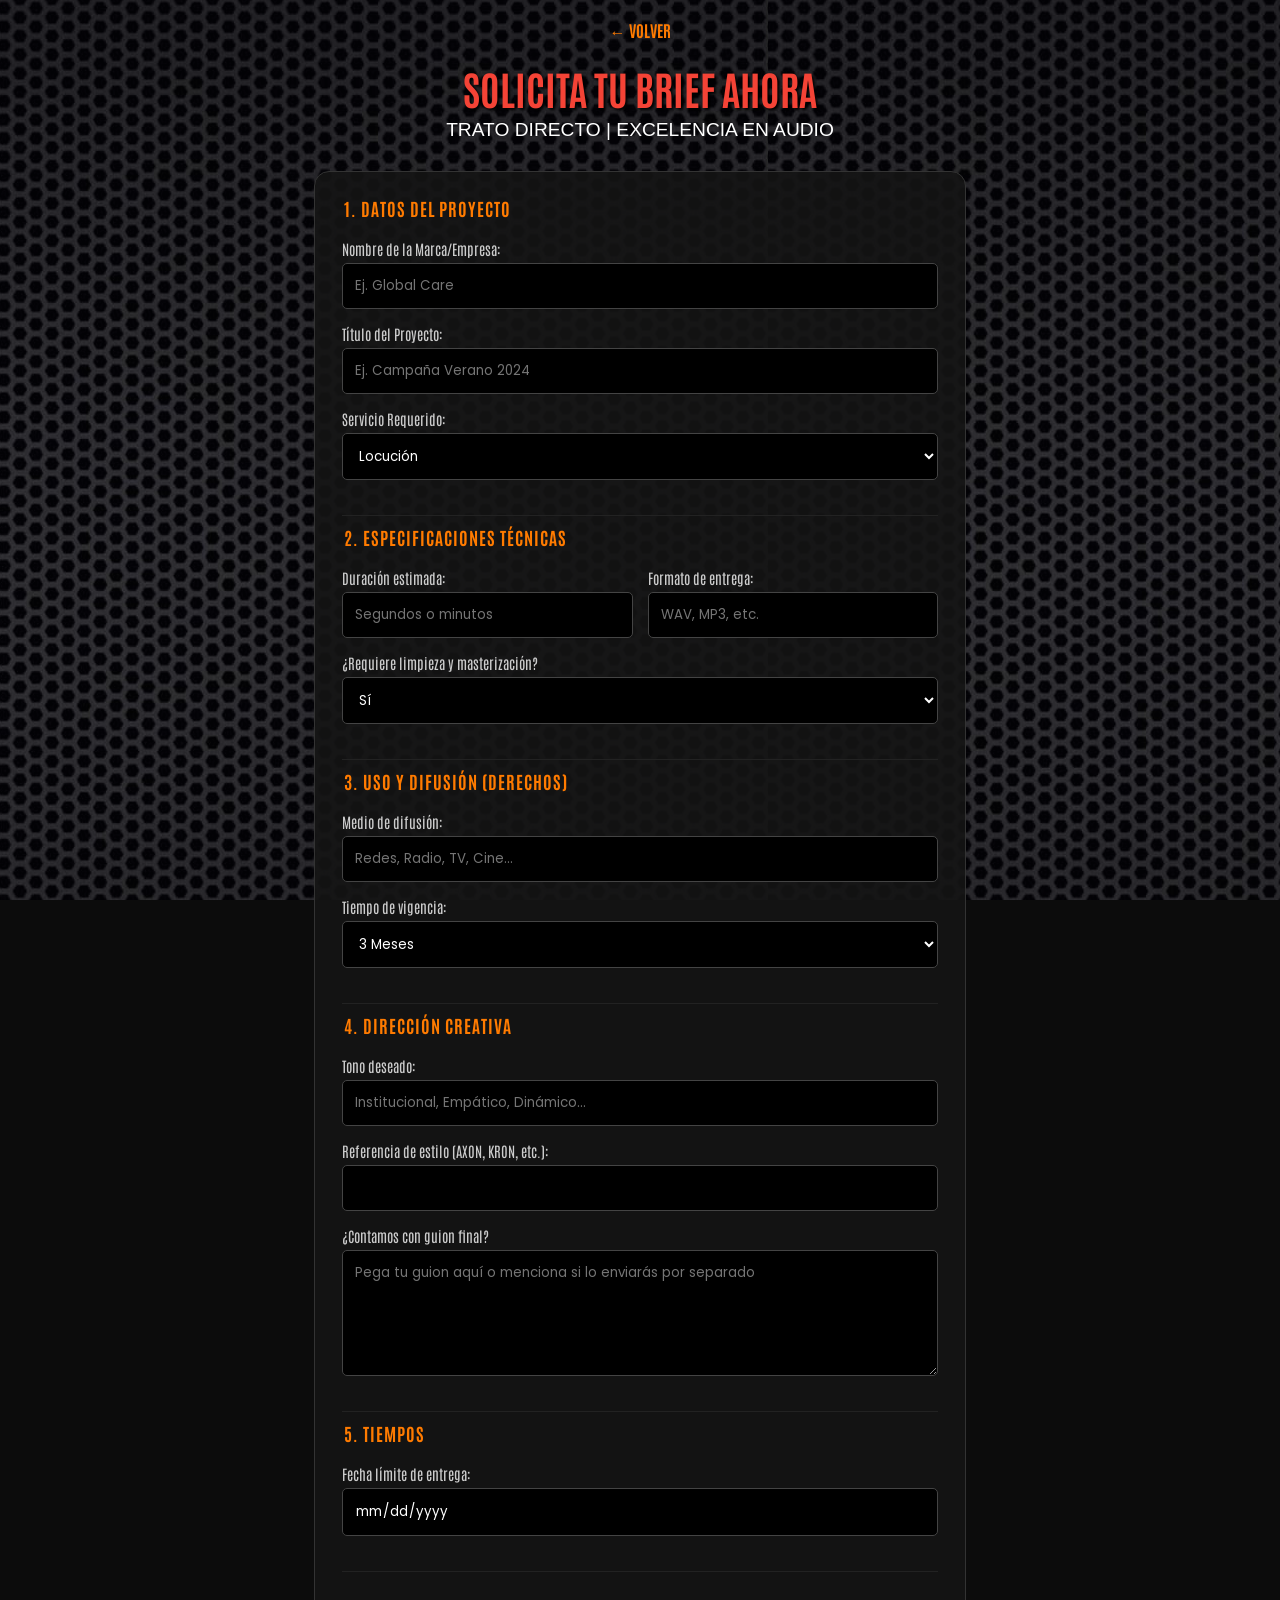
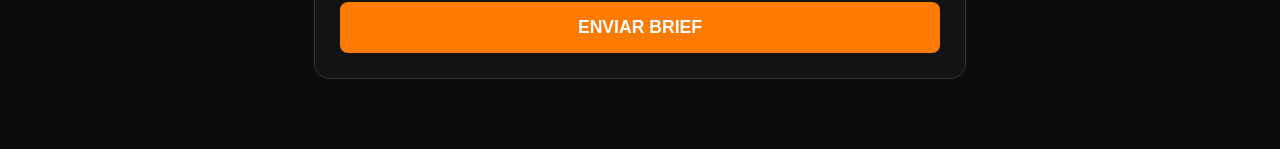
<file: subpáginas/brief.HTML>
<!DOCTYPE html>
<html lang="es">
<head>
    <meta charset="UTF-8">
    <meta name="viewport" content="width=device-width, initial-scale=1.0">
    <title>Solicita tu Brief - El Javo</title>
    <link rel="stylesheet" href="../estilos/style.css">
    <link rel="stylesheet" href="../subpáginas/estilos/brief.css"> </head>
<body>
    <div class="bg-texture"></div>

    <div class="main-container">
        <header class="brief-header">
            <a href="../index.HTML" class="back-btn">← VOLVER</a>
            <h1 class="red-title">SOLICITA TU BRIEF AHORA</h1>
            <p class="white-subtitle">TRATO DIRECTO | EXCELENCIA EN AUDIO</p>
        </header>

        <form action="https://formsubmit.co/TU-CORREO@email.com" method="POST" class="brief-form">
            <fieldset>
                <legend>1. DATOS DEL PROYECTO</legend>
                <div class="input-group">
                    <label>Nombre de la Marca/Empresa:</label>
                    <input type="text" name="empresa" required placeholder="Ej. Global Care">
                </div>
                <div class="input-group">
                    <label>Título del Proyecto:</label>
                    <input type="text" name="titulo" required placeholder="Ej. Campaña Verano 2024">
                </div>
                <div class="input-group">
                    <label>Servicio Requerido:</label>
                    <select name="servicio">
                        <option value="locucion">Locución</option>
                        <option value="doblaje">Doblaje</option>
                        <option value="direccion">Dirección Artística</option>
                        <option value="diseno">Diseño de Audio</option>
                    </select>
                </div>
            </fieldset>

            <fieldset>
                <legend>2. ESPECIFICACIONES TÉCNICAS</legend>
                <div class="grid-inputs">
                    <div class="input-group">
                        <label>Duración estimada:</label>
                        <input type="text" name="duracion" placeholder="Segundos o minutos">
                    </div>
                    <div class="input-group">
                        <label>Formato de entrega:</label>
                        <input type="text" name="formato" placeholder="WAV, MP3, etc.">
                    </div>
                </div>
                <div class="input-group checkbox-group">
                    <label>¿Requiere limpieza y masterización?</label>
                    <select name="masterizacion">
                        <option value="si">Sí</option>
                        <option value="no">No</option>
                    </select>
                </div>
            </fieldset>

            <fieldset>
                <legend>3. USO Y DIFUSIÓN (DERECHOS)</legend>
                <div class="input-group">
                    <label>Medio de difusión:</label>
                    <input type="text" name="medio" placeholder="Redes, Radio, TV, Cine...">
                </div>
                <div class="input-group">
                    <label>Tiempo de vigencia:</label>
                    <select name="vigencia">
                        <option value="3meses">3 Meses</option>
                        <option value="6meses">6 Meses</option>
                        <option value="1ano">1 Año</option>
                        <option value="indefinido">Indefinido</option>
                    </select>
                </div>
            </fieldset>

            <fieldset>
                <legend>4. DIRECCIÓN CREATIVA</legend>
                <div class="input-group">
                    <label>Tono deseado:</label>
                    <input type="text" name="tono" placeholder="Institucional, Empático, Dinámico...">
                </div>
                <div class="input-group">
                    <label>Referencia de estilo (AXON, KRON, etc.):</label>
                    <input type="text" name="referencia">
                </div>
                <div class="input-group">
                    <label>¿Contamos con guion final?</label>
                    <textarea name="guion" placeholder="Pega tu guion aquí o menciona si lo enviarás por separado"></textarea>
                </div>
            </fieldset>

            <fieldset>
                <legend>5. TIEMPOS</legend>
                <div class="input-group">
                    <label>Fecha límite de entrega:</label>
                    <input type="date" name="deadline">
                </div>
            </fieldset>

            <button type="submit" class="submit-btn">ENVIAR BRIEF</button>
        </form>
    </div>
</body>
</html>
</file>
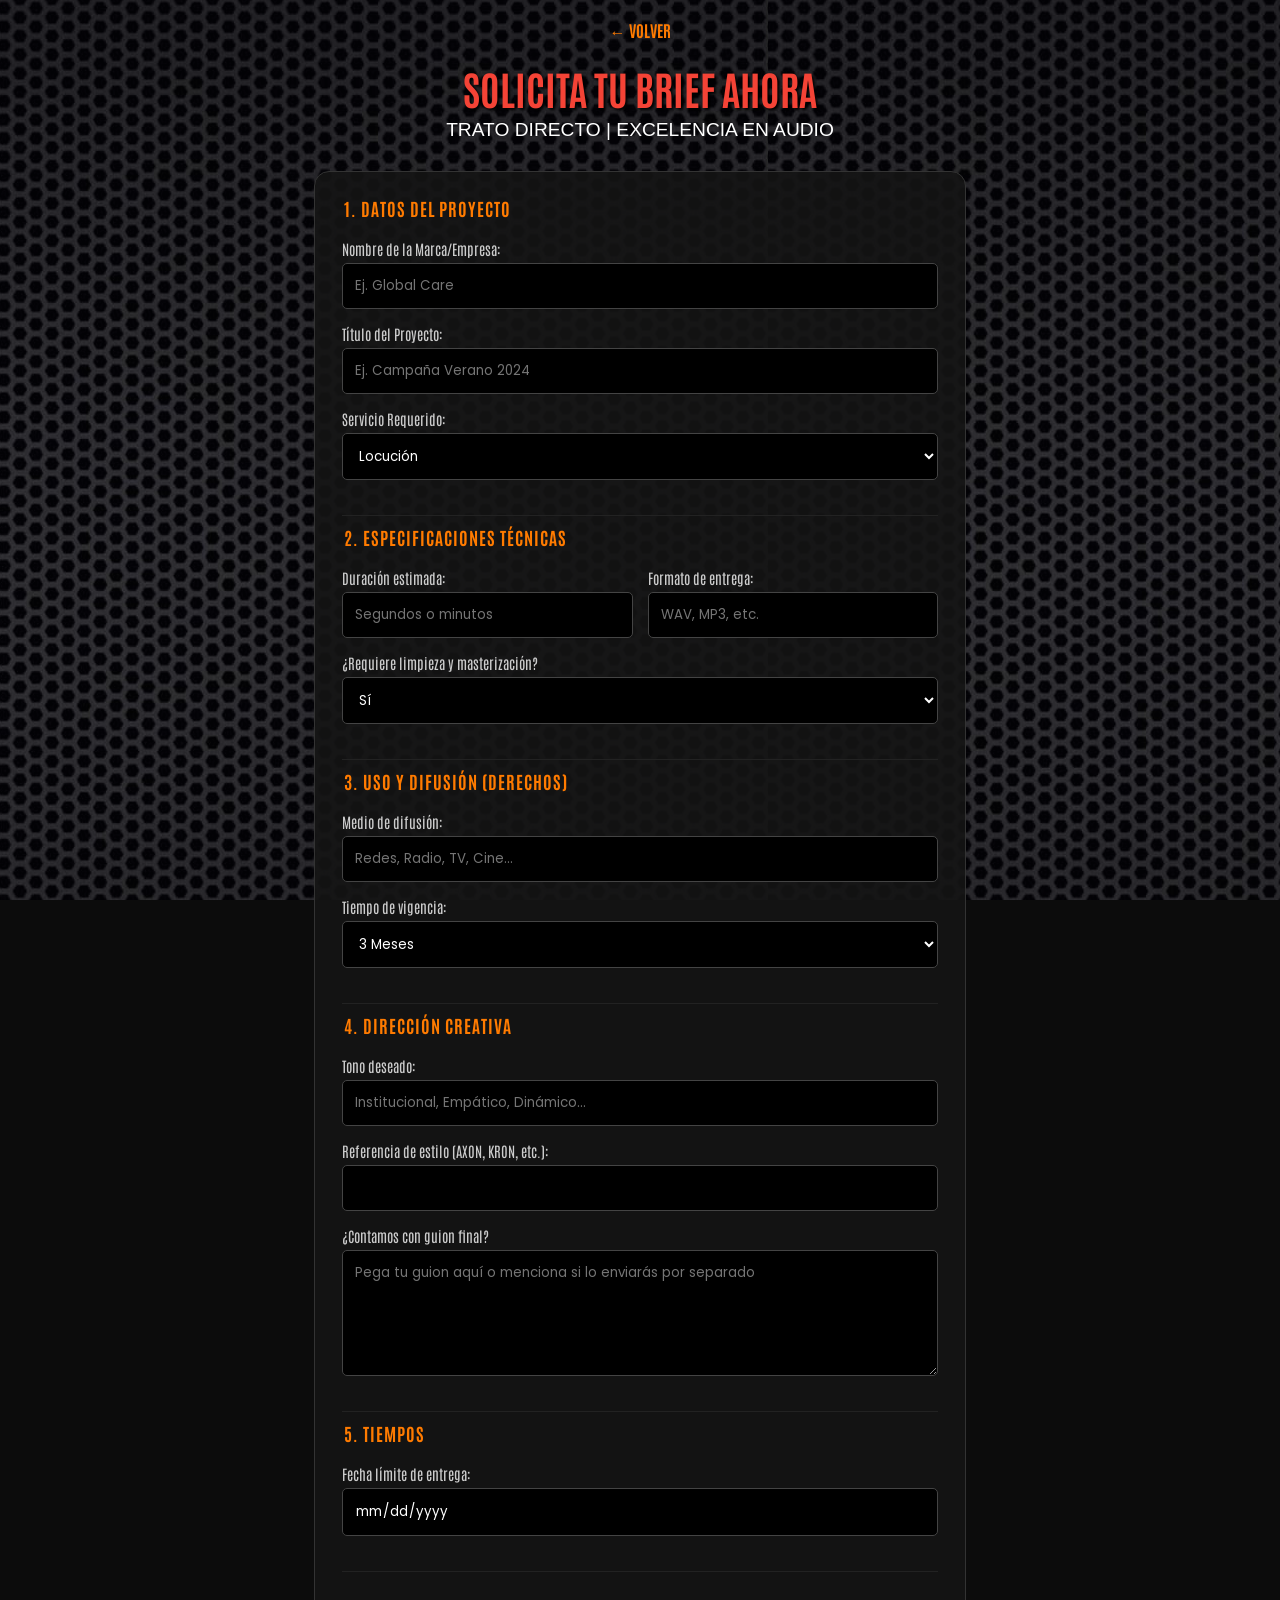
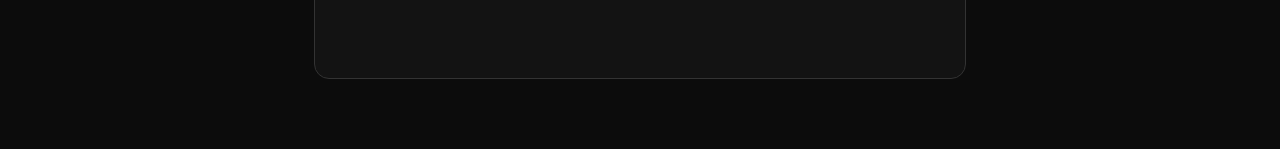
<file: subpáginas/brief.html>
<!DOCTYPE html>
<html lang="es">
<head>
    <meta charset="UTF-8">
    <meta name="viewport" content="width=device-width, initial-scale=1.0">
    <title>Solicita tu Brief - El Javo</title>
    <link rel="stylesheet" href="../estilos/style.css">
    <link rel="stylesheet" href="../subpáginas/estilos/brief.css"> </head>
<body>
    <div class="bg-texture"></div>

    <div class="main-container">
        <header class="brief-header">
            <a href="../index.html" class="back-btn">← VOLVER</a>
            <h1 class="red-title">SOLICITA TU BRIEF AHORA</h1>
            <p class="white-subtitle">TRATO DIRECTO | EXCELENCIA EN AUDIO</p>
        </header>

        <form action="https://formsubmit.co/TU-CORREO@email.com" method="POST" class="brief-form">
            <fieldset>
                <legend>1. DATOS DEL PROYECTO</legend>
                <div class="input-group">
                    <label>Nombre de la Marca/Empresa:</label>
                    <input type="text" name="empresa" required placeholder="Ej. Global Care">
                </div>
                <div class="input-group">
                    <label>Título del Proyecto:</label>
                    <input type="text" name="titulo" required placeholder="Ej. Campaña Verano 2024">
                </div>
                <div class="input-group">
                    <label>Servicio Requerido:</label>
                    <select name="servicio">
                        <option value="locucion">Locución</option>
                        <option value="doblaje">Doblaje</option>
                        <option value="direccion">Dirección Artística</option>
                        <option value="diseno">Diseño de Audio</option>
                    </select>
                </div>
            </fieldset>

            <fieldset>
                <legend>2. ESPECIFICACIONES TÉCNICAS</legend>
                <div class="grid-inputs">
                    <div class="input-group">
                        <label>Duración estimada:</label>
                        <input type="text" name="duracion" placeholder="Segundos o minutos">
                    </div>
                    <div class="input-group">
                        <label>Formato de entrega:</label>
                        <input type="text" name="formato" placeholder="WAV, MP3, etc.">
                    </div>
                </div>
                <div class="input-group checkbox-group">
                    <label>¿Requiere limpieza y masterización?</label>
                    <select name="masterizacion">
                        <option value="si">Sí</option>
                        <option value="no">No</option>
                    </select>
                </div>
            </fieldset>

            <fieldset>
                <legend>3. USO Y DIFUSIÓN (DERECHOS)</legend>
                <div class="input-group">
                    <label>Medio de difusión:</label>
                    <input type="text" name="medio" placeholder="Redes, Radio, TV, Cine...">
                </div>
                <div class="input-group">
                    <label>Tiempo de vigencia:</label>
                    <select name="vigencia">
                        <option value="3meses">3 Meses</option>
                        <option value="6meses">6 Meses</option>
                        <option value="1ano">1 Año</option>
                        <option value="indefinido">Indefinido</option>
                    </select>
                </div>
            </fieldset>

            <fieldset>
                <legend>4. DIRECCIÓN CREATIVA</legend>
                <div class="input-group">
                    <label>Tono deseado:</label>
                    <input type="text" name="tono" placeholder="Institucional, Empático, Dinámico...">
                </div>
                <div class="input-group">
                    <label>Referencia de estilo (AXON, KRON, etc.):</label>
                    <input type="text" name="referencia">
                </div>
                <div class="input-group">
                    <label>¿Contamos con guion final?</label>
                    <textarea name="guion" placeholder="Pega tu guion aquí o menciona si lo enviarás por separado"></textarea>
                </div>
            </fieldset>

            <fieldset>
                <legend>5. TIEMPOS</legend>
                <div class="input-group">
                    <label>Fecha límite de entrega:</label>
                    <input type="date" name="deadline">
                </div>
            </fieldset>

            <button type="submit" class="submit-btn">ENVIAR BRIEF</button>
        </form>
    </div>
</body>
</html>
</file>
<file: estilos/style.css>
@import url('https://fonts.googleapis.com/css2?family=Antonio:wght@300;400;700&display=swap');
@import url('https://fonts.googleapis.com/css2?family=Poppins:wght@300;400;600&display=swap');

/* --- Reset y Fondo --- */
body {
    background-color: #0c0c0c;
    margin: 0;
    overflow-x: hidden;
    color: white;
    font-family: 'Antonio', Gadget, sans-serif;
}

.bg-texture {
    position: fixed;
    top: 0; left: 0; width: 100%; height: 100%;
    background: url('../assets/header/fondo-panal.png') repeat;
    z-index: -1;
    opacity: 0.8;
}

/* --- NUEVA BARRA DE NAVEGACIÓN FIJA --- */
/* Contenedor interno para alinear elementos */
.navbar-fixed {
    position: fixed;
    top: 0;
    left: 0;
    width: 100%;
    height: 80px;
    background: #000000; /* 1. Fondo negro sólido */
    display: flex;
    justify-content: center;
    align-items: center;
    z-index: 9999; /* 2. Un valor muy alto para que NADA la tape */
    border-bottom: 1px solid rgba(129, 71, 255, 0.3);
}

.nav-container {
    width: 90%;
    max-width: 1200px;
    display: flex;
    justify-content: space-between;
    align-items: center;
    position: relative;
    z-index: 10000; /* Asegura que lo de adentro también esté arriba */
}

/* --- MENÚ HAMBURGUESA --- */
.menu-hamburguesa {
    width: 35px;
    height: 25px;
    display: flex;
    flex-direction: column;
    justify-content: space-between;
    cursor: pointer;
    z-index: 1001; /* Por encima del menú */
}

.menu-hamburguesa span {
    width: 100%;
    height: 4px;
    background: #8147ff; /* Morado neón */
    box-shadow: 0 0 10px rgba(129, 71, 255, 0.8);
    border-radius: 2px;
    transition: all 0.3s ease;
}

/* --- LISTA DESPLEGABLE --- */
.nav-menu {
    position: fixed;
    top: 80px;
    right: -100%;
    width: 280px;
    height: calc(100vh - 80px);
    background: rgba(10, 10, 10, 0.98); /* Un poco más oscuro */
    backdrop-filter: blur(15px);
    border-left: 2px solid #8147ff;
    transition: 0.4s cubic-bezier(0.175, 0.885, 0.32, 1.275);
    z-index: 9998; /* Justo debajo de la barra pero arriba del contenido */
}

.nav-menu.active {
    right: 0; /* Se desliza hacia adentro */
}

.nav-menu ul {
    list-style: none;
    padding: 60px 30px; /* Más espacio superior */
    display: flex;
    flex-direction: column;
    gap: 20px; /* Separación uniforme entre links */
}

.nav-menu ul li a {
    color: #fff;
    text-decoration: none;
    font-size: 1.1rem;
    font-weight: 500;
    letter-spacing: 2px;
    text-transform: uppercase;
    transition: all 0.3s ease;
    display: block;
}

/* Efecto al pasar el mouse */
.nav-menu ul li a:hover {
    color: #8147ff;
    padding-left: 10px; /* Pequeño desplazamiento a la derecha */
    text-shadow: 0 0 10px rgba(129, 71, 255, 0.7);
}

/* Estilo especial para WhatsApp */
.nav-whatsapp {
    color: #4dff4d !important;
    border: 1px solid #4dff4d;
    padding: 10px !important;
    text-align: center;
    border-radius: 5px;
    margin-top: 20px;
    box-shadow: inset 0 0 10px rgba(77, 255, 77, 0.2);
}

.nav-whatsapp:hover {
    background: #4dff4d;
    color: #000 !important;
    box-shadow: 0 0 20px rgba(77, 255, 77, 0.6);
}

/* Animación de la hamburguesa (X) */
.menu-hamburguesa.open span:nth-child(1) { transform: translateY(10px) rotate(45deg); }
.menu-hamburguesa.open span:nth-child(2) { opacity: 0; }
.menu-hamburguesa.open span:nth-child(3) { transform: translateY(-11px) rotate(-45deg); }
.nav-menu ul {
    list-style: none;
    padding: 60px 30px; /* Más espacio superior */
    display: flex;
    flex-direction: column;
    gap: 20px; /* Separación uniforme entre links */
}

.nav-menu ul li a {
    color: #fff;
    text-decoration: none;
    font-size: 1.1rem;
    font-weight: 500;
    letter-spacing: 2px;
    text-transform: uppercase;
    transition: all 0.3s ease;
    display: block;
}

/* Efecto al pasar el mouse */
.nav-menu ul li a:hover {
    color: #8147ff;
    padding-left: 10px; /* Pequeño desplazamiento a la derecha */
    text-shadow: 0 0 10px rgba(129, 71, 255, 0.7);
}

/* Estilo especial para WhatsApp */
.nav-whatsapp {
    color: #4dff4d !important;
    border: 1px solid #4dff4d;
    padding: 10px !important;
    text-align: center;
    border-radius: 5px;
    margin-top: 20px;
    box-shadow: inset 0 0 10px rgba(77, 255, 77, 0.2);
}

.nav-whatsapp:hover {
    background: #4dff4d;
    color: #000 !important;
    box-shadow: 0 0 20px rgba(77, 255, 77, 0.6);
}

/* --- ESTILOS DEL BUSCADOR (Integrados) --- */
.search-container { position: relative; width: 280px; }
#searchInput {
    width: 100%; padding: 8px 15px; background: rgba(255,255,255,0.1);
    border: 1px solid #8147ff; border-radius: 20px; color: #fff; outline: none;
}
.search-results-box {
    position: absolute; top: 45px; left: 0; width: 100%;
    background: rgba(0,0,0,0.95); border: 1px solid #8147ff;
    border-radius: 10px; display: none; z-index: 1100;
}
.result-item {
    border-bottom: 1px solid rgba(129, 71, 255, 0.2);
    transition: background 0.3s;
}
.result-item:hover {
    background: rgba(129, 71, 255, 0.1);
}

/* --- CAMBIO DE NOMBRE: Identidad Visual --- */
.hero-identity { 
    display: flex; 
    justify-content: space-between; 
    align-items: center; 
    margin-bottom: 20px;
    margin-top: 100px; /* Espacio para que la barra fija no lo tape */
}

/* Tus estilos originales de profile, logo y mic se mantienen igual, 
   solo asegúrate de que apunten a .hero-identity si es necesario */
.hero-identity .profile-area img { width: 335px; height: auto; }
.hero-identity .logo-area .main-logo { width: 600px; height: auto; }
.hero-identity .mic-area img { width: 240px; height: auto; }

/* --- Resto de tu CSS (Slogans, Grid, Botones 3D, Móvil) se mantiene IGUAL --- */
.main-container {
    max-width: 1400px; /* Más ancho para la disposición central */
    margin: 0 auto;
    padding: 20px;
}

/* --- Hero y Slogans --- */
.hero-identity { display: flex; justify-content: space-between; align-items: center; margin-bottom: 20px; }
.profile-area img { width: 335px; height: auto; }
.logo-area .main-logo { width: 600px; height: auto; }
.mic-area img { width: 240px; height: auto; }

.slogans { text-align: center; margin-bottom: 30px; }
.red-title { color: #f44336; font-size: 2.5rem; text-shadow: 2px 2px 3px black; margin: 0; }
.white-subtitle { font-size: 1.2rem; margin-top: 5px; font-family: Anton, sans-serif; font-weight: normal; }

/* --- Grid Central --- */
.grid-layout {
    display: grid;
    /* Reducimos el centro a 420px y el espacio entre columnas (gap) a 40px */
    grid-template-columns: 330px 420px 300px;
    gap: 100px; 
    justify-content: center;
    align-items: center;
    margin-bottom: 30px;
}

.tv-slider {
    width: 100% ;
    max-width: 420px;
    aspect-ratio: 16 / 9;
    position: relative;
    overflow: hidden; /* Escondemos los videos que no están en vista */
    border-radius: 8px;
    background: #000;
    border: 6px solid #080808;
}

.slides-container {
    display: flex;
    width: 301%; /* 100% por cada video */
    height: 100%;
    transition: transform 0.5s cubic-bezier(0.25, 1, 0.5, 1);
}

.slide {
    width: 33.333% !important; /* Mantenemos el ancho para los 3 videos */
    height: 100% !important;
    justify-content: center;
    align-items: center;
}

.slide video {
    width: 100%;
    height: 100%;
    object-fit: cover; /* Esto hará que llene el espacio sin deformarse */
}

/* Puntitos de navegación */
.slider-dots {
    position: absolute;
    bottom: 40px;
    left: 50%;
    transform: translateX(-50%);
    display: flex;
    gap: 8px;
    z-index: 5;
}

.dot {
    width: 8px;
    height: 8px;
    background: rgba(255,255,255,0.3);
    border-radius: 50%;
    transition: 0.3s;
}

.dot.active {
    background: #00d9ff; /* Cian para combinar con tus botones */
    box-shadow: 0 0 10px #00d9ff;
}


.video-hint {
    position: absolute;
    top: 15px; /* Cambiado de bottom a top */
    left: 50%;
    transform: translateX(-50%);
    background: rgba(0, 0, 0, 0.7);
    padding: 6px 12px;
    border-radius: 4px;
    font-size: 10px;
    white-space: nowrap;
    z-index: 10;
    pointer-events: none; 
    font-family: 'Poppins', sans-serif;
    border: 1px solid rgba(255, 255, 255, 0.1); /* Un borde sutil para que resalte más arriba */
}

/* --- BOTONES INTERACTIVOS 3D --- */
.custom-btn {
    display: flex;
    align-items: center;
    text-decoration: none;
    margin-bottom: 30px; /* Más espacio vertical */
    position: relative;
    filter: drop-shadow(0 4px 8px rgba(0,0,0,0.6));
    transition: all 0.2s;
}

.icon-holder {
    width: 90px;
    height: 90px;
    border-radius: 50%;
    position: relative;
    display: flex;
    justify-content: center;
    align-items: center;
    z-index: 2;

    /* 1. FONDO: Degradado lineal sutil para el metal plano */
    background: linear-gradient(135deg, #a6a6a6 0%, #808080 100%);

    /* 2. EL MARCO (Bisel Exterior): */
    /* Usamos un borde sólido con colores que imitan el ángulo de luz */
    border-top: 4px solid #cecece;   /* Luz superior */
    border-left: 4px solid #b1b1b1;
    border-right: 4px solid #6b6b6b;
    border-bottom: 4px solid #4a4a4a; /* Sombra inferior */
    
    box-sizing: border-box;

    /* 3. LAS SOMBRAS (El efecto cóncavo y el relieve) */
    box-shadow: 
        /* Relieve exterior sobre el fondo negro */
        6px 10px 15px rgba(0, 0, 0, 0.8),
        
        /* HUNDIMIENTO CÓNCAVO (Sombras internas): */
        /* Sombra superior interna para dar profundidad */
        inset 0 12px 12px rgba(0, 0, 0, 0.4),
        /* Luz inferior interna para marcar el borde del "tazón" */
        inset 0 -8px 10px rgba(255, 255, 255, 0.3),
        /* Oscuridad general en el fondo para profundidad total */
        inset 0 0 25px rgba(0, 0, 0, 0.5);

    transition: all 0.3s ease;
}

/* Efecto Hover para resaltar el filo al interactuar */
.custom-btn:hover .icon-holder {
    border-top: 3px solid #fff;
    border-bottom: 3px solid #000;
    box-shadow: 
        8px 12px 20px rgba(0,0,0,0.9),
        inset 0 4px 0 rgba(255,255,255,1),
        inset 0 -4px 0 rgba(0,0,0,0.8),
        inset 0 0 25px rgba(0,0,0,0.6);
    transform: scale(1.05);
}

/* --- Efecto al pasar el mouse (Manteniendo el cóncavo nítido) --- */
.custom-btn:hover .icon-holder {
    box-shadow: 
        5px 8px 15px rgba(0,0,0,0.8), /* Sombra externa más fuerte */
        inset 0 5px 5px rgba(255,255,255,1), /* Bisel superior más brillante y nítido */
        inset 0 -6px 6px rgba(0,0,0,0.7), /* Bisel inferior más oscuro y nítido */
        inset 0 0 20px 4px rgba(0,0,0,0.5); /* Sombra central nítida más fuerte */
    transform: translateY(-2px);
}
/* Estilo para WhatsApp (el logo debe verse normal, no pop-out) */
.icon-holder img { width: 65%; height: auto; transition: transform 0.2s; }

/* 2. EL PERSONAJE QUE SOBRESALE (Pop-Out) */
.icon-holder img.pop-out {
    width: 100%; /* El PNG debe tener el recorte perfecto */
    height: auto;
    position: absolute;
    bottom: -10px; /* Sobresale hacia abajo */
    transform: scale(1.1); /* Ligeramente más grande */
}

/* 3. EL RECTÁNGULO BISelado 3D DEL BOTÓN */
.btn-text {
    margin-left: -40px; /* Superposición */
    padding: 10px 15px 10px 50px; /* Espacio para el texto y no chocar con el círculo */
    height: 50px; /* Más alto y menos largo */
    color: white;
    font-family: 'Poppins', sans-serif; /* Cambia la fuente aquí */
    font-weight: 300; /* Esto le da el aspecto delgado y elegante */
    font-size: 14px;
    letter-spacing: 0.5px;
    border-radius: 3px;
    z-index: 1; /* Debajo del círculo */
    min-width: 100px;
    display: flex; align-items: center;
    
    /* EFECTO 3D BISelado: Sombreado interno y bordes iluminados */
    box-shadow: 
        inset 0 1px 0 rgba(255,255,255,0.4), /* Borde superior iluminado */
        inset 0 -1px 0 rgba(0,0,0,0.4),    /* Borde inferior sombreado */
        inset 0 10px 10px rgba(0,0,0,0.1),  /* Sombra interna superior sutil */
        inset 0 -10px 10px rgba(0,0,0,0.1); /* Sombra interna inferior sutil */
}

/* Colores Específicos con Gradientes y Sombreados de la Imagen */
.purple .btn-text {
    background: linear-gradient(180deg, #8147ff 0%, #6200ea 100%);
    border-bottom: 3px solid #310075;
}
.orange .btn-text {
    background: linear-gradient(180deg, #ffab40 0%, #ff6d00 100%);
    border-bottom: 3px solid #b34d00;
    color: #ffffff;
}
/* --- Ajuste Especial para Botón de Brief --- */
.btn-brief .btn-text {
    min-width: 120px;      /* Lo hacemos notablemente más corto */
    height: 60px;          /* Aumentamos un poco el alto para las 2 líneas */
    line-height: 1.1;      /* Reduce el espacio entre las dos líneas de texto */
    padding-left: 45px;    /* Espacio para que no choque con el círculo */
    display: flex;
    flex-direction: column; 
    justify-content: center; /* Centra el texto verticalmente */
    font-size: 13px;       /* Reducimos un punto la letra para que quepa bien */
    text-align: left;
}

/* Si usas Poppins, esto asegura que el salto de línea se respete */
.btn-brief br {
    display: block;
    content: "";
    margin-top: 2px;
}

.whatsapp .btn-text {
    background: linear-gradient(180deg, #69f0ae 0%, #00c853 100%);
    border-bottom: 3px solid #00662a;
    color: #ffffff;
}
.red .btn-text {
    background: linear-gradient(180deg, #ff5252 0%, #d50000 100%);
    border-bottom: 3px solid #7a0000;
}

/* Animaciones */
.custom-btn:hover { filter: drop-shadow(0 0 15px rgba(255,255,255,0.2)); }
.custom-btn:hover .icon-holder img.pop-out { transform: scale(1.15) translateY(-3px); }

/* Clase de JavaScript para hundido */
.custom-btn.is-active { transform: translateY(2px) scale(0.98); }

/* --- Ajuste Individual para Demo Director --- */
.btn-locutor {
    margin-left: 90px; /* Aumenta este número (ej. 60px, 80px) para acercarlo más al centro */
    transition: 0.3s ease; /* Para que el movimiento se vea suave si haces cambios */
}

/* Contenedor del Modal */
.modal-container {
    display: none;
    position: fixed;
    top: 50%;
    left: 50%;
    transform: translate(-50%, -50%);
    background: rgba(15, 15, 15, 0.98);
    border: 2px solid #00f2ff;
    border-radius: 20px;
    width: 90%;
    max-width: 400px;
    z-index: 2000;
    box-shadow: 0 0 40px rgba(0, 242, 255, 0.5);
    padding: 30px;
    text-align: center;
}

.modal-title {
    color: #00f2ff;
    font-family: 'Antonio', sans-serif;
    font-size: 1.5rem;
    margin-bottom: 25px;
    letter-spacing: 2px;
}

.modal-list {
    display: flex;
    flex-direction: column;
    gap: 10px;
}

/* Estilo de los items (La "Cápsula") */
.modal-item {
    color: #ffffff;
    text-decoration: none;
    font-family: 'Poppins', sans-serif;
    font-size: 0.95rem;
    padding: 12px 20px;
    border-radius: 10px;
    border: 1px solid rgba(255, 255, 255, 0.1);
    background: rgba(255, 255, 255, 0.03);
    transition: all 0.3s ease;
    display: flex;
    align-items: center;
    justify-content: center;
    gap: 15px; /* Espacio entre icono y texto */
}

/* El icono tiene un color cian tenue por defecto */
.modal-item i {
    color: #00f2ff;
    font-size: 1.1rem;
    width: 20px;
}

/* EFECTO HOVER (Lo que pediste) */
.modal-item:hover {
    background: rgba(0, 242, 255, 0.1);
    border-color: #00f2ff;
    box-shadow: 0 0 15px rgba(0, 242, 255, 0.3);
    transform: scale(1.02);
    color: #00f2ff;
}

/* Resaltado especial para el correo (opcional, como en tu imagen) */
.item-highlight {
    background: rgba(255, 255, 255, 0.08);
    border: 1px solid rgba(255, 255, 255, 0.2);
}

.btn-close-modal {
    margin-top: 25px;
    background: #ff0000;
    color: white;
    border: none;
    padding: 10px 40px;
    border-radius: 8px;
    cursor: pointer;
    font-family: 'Antonio', sans-serif;
    font-weight: bold;
    transition: background 0.3s;
}

.btn-close-modal:hover {
    background: #cc0000;
}

/* --- SECCIÓN DE MARCAS TOTALMENTE INDEPENDIENTE --- */
.brand-section {
    width: 100vw;               /* Ocupa el 100% del ancho de la pantalla */
    position: relative;
    left: 50%;
    right: 50%;
    margin-left: -50vw;         /* Centrado absoluto respecto a la ventana */
    margin-right: -50vw;
    padding: 30px 0;            /* Más espacio para que no choque con lo de arriba */
    background: rgba(10, 10, 10, 0.8); /* Fondo independiente */
    border-top: 1px solid rgba(129, 71, 255, 0.2);
    border-bottom: 1px solid rgba(129, 71, 255, 0.2);
    overflow: hidden;           /* Crucial para que el slider no cree scroll horizontal */
}

.section-title {
    text-align: center;
    color: #fff;
    font-size: 14px;
    letter-spacing: 3px;
    margin-bottom: 40px;
    opacity: 0.6;
    font-family: 'Poppins', sans-serif;
}

/* El contenedor del carrusel */
.slider {
    width: 100%;
    height: 100px;
    display: flex;
    align-items: center;
}

/* La pista que se mueve (AJUSTE DE ANCHO) */
.slide-track {
    display: flex;
    /* 200px por cada logo. Tienes 16 logos en el HTML: 200 * 16 = 3200px */
    width: calc(55px * 16); 
    animation: scrollLogos 40s linear infinite;
}

.slide {
    width: 200px; /* Ancho fijo por logo */
    flex-shrink: 0;
    display: flex;
    justify-content: center;
    align-items: center;
}

.slide img {
    height: 100px; /* Altura uniforme para todos los logos */
    width: auto;
    filter: grayscale(1) brightness(2);
    opacity: 0.5;
    transition: 0.4s ease;
}

.slide img:hover {
    filter: grayscale(0) brightness(1);
    opacity: 1;
    transform: scale(1.1);
}

/* Animación corregida para 16 logos (se resetea a la mitad: 8 logos) */
@keyframes scrollLogos {
    0% { transform: translateX(0); }
    100% { transform: translateX(calc(-200px * 8)); } 
}

/* --- Footer --- */
.section-row { display: flex; justify-content: center; gap: 135px; margin-top: 40px; margin-bottom: 30px; }

/* --- Navegación Secundaria --- */
.secondary-nav {
    background: rgba(20, 20, 20, 0.8);
    padding: 15px 0;
    border-top: 1px solid #333;
    text-align: center;
}

.secondary-nav .nav-links a {
    color: #888;
    text-decoration: none;
    margin: 0 20px;
    font-size: 14px;
    font-family: 'Poppins', sans-serif;
    transition: 0.3s;
}

.secondary-nav .nav-links a:hover {
    color: #fff;
}

/* --- Footer Principal (Datos y Redes) --- */
.main-footer {
    background: #111;
    padding: 40px 0;
    color: #aaa;
    font-family: 'Poppins', sans-serif;
    border-top: 2px solid #222;
}

.footer-content {
    max-width: 1000px;
    margin: 0 auto;
    display: flex;
    flex-direction: column;
    align-items: center;
    gap: 30px;
}

/* Iconos de Redes Sociales Biselados */
.footer-socials {
    display: flex;
    gap: 15px;
}

.social-icon {
    width: 45px;
    height: 45px;
    background: #333;
    border-radius: 50%;
    display: flex;
    justify-content: center;
    align-items: center;
    color: #fff;
    text-decoration: none;
    font-weight: bold;
    font-size: 12px;
    /* Efecto Biselado similar a tus botones */
    border-top: 2px solid #555;
    border-bottom: 2px solid #000;
    box-shadow: 2px 4px 10px rgba(0,0,0,0.5);
    transition: 0.3s;
}

.social-icon:hover {
    transform: translateY(-3px);
    background: #444;
    color: #ffaa00; /* Color de realce (Naranja como tu botón de Brief) */
}

.footer-info {
    text-align: center;
    line-height: 1.6;
}

.footer-info p {
    margin: 5px 0;
    font-size: 13px;
}

/* --- CONFIGURACIÓN PARA MÓVIL (Basado en tu imagen de referencia) --- */
/* ==========================================================================
   2. CONFIGURACIÓN PARA MÓVIL (Blindada)
   ========================================================================== */
/* --- CONFIGURACIÓN PARA MÓVIL (Basado en tu imagen de referencia) --- */

    /* --- OPTIMIZACIÓN DE NAVEGACIÓN DENTRO DEL MEDIA QUERY --- */
@media (max-width: 768px) {

    /* 1. Ajuste de la Barra Fija */
    .navbar-fixed {
        height: 70px; /* Un poco más delgada en móvil */
        background: rgba(0, 0, 0, 0.95);
        backdrop-filter: blur(8px);
        border-bottom: 2px solid #8147ff;
        box-shadow: 0 4px 15px rgba(0, 0, 0, 0.5);
    }

    .nav-container {
        width: 95%; /* Más espacio lateral */
        padding: 0 10px;
    }

    /* 2. Buscador Optimizado para Pulgares */
    .search-container {
        width: 65%; /* Más ancho para facilitar el clic */
    }

    #searchInput {
        height: 40px;
        font-size: 14px;
        background: rgba(255, 255, 255, 0.05);
        border: 1px solid rgba(129, 71, 255, 0.5);
        border-radius: 12px; /* Menos redondeado, más moderno */
    }

    #searchInput:focus {
        border-color: #00d9ff; /* Cambia a azul neón como tus botones */
        box-shadow: 0 0 12px rgba(0, 217, 255, 0.4);
    }

    /* 3. Menú Hamburguesa más visible */
    .menu-hamburguesa {
        width: 30px;
        height: 22px;
    }

    .menu-hamburguesa span {
        height: 3px;
        background: #00d9ff; /* Azul neón para hacer juego con los botones móviles */
    }

    /* 4. Menú Lateral (Drawer) */
    .nav-menu {
        top: 70px;
        width: 80%; /* No ocupa todo el ancho, se ve más elegante */
        height: calc(100vh - 70px);
        background: linear-gradient(180deg, #000 0%, #0c0c0c 100%);
        border-left: 3px solid #00d9ff;
    }

    .nav-menu ul {
        padding: 40px 25px;
        gap: 15px;
    }

    .nav-menu ul li a {
        font-size: 1rem;
        padding: 12px 0;
        border-bottom: 1px solid rgba(255,255,255,0.05);
    }

    /* 5. Resultados de búsqueda en móvil */
    .search-results-box {
        position: fixed; /* Ocupa la pantalla para evitar scroll molesto */
        top: 75px;
        left: 5%;
        width: 90%;
        max-height: 60vh;
        overflow-y: auto;
        border-radius: 15px;
        box-shadow: 0 10px 30px rgba(0,0,0,0.8);
    }

    /* 6. Compensación de espacio */
    /* Como la barra es fixed, empujamos el contenido hacia abajo */
    .main-container {
        padding-top: 85px !important; /* Evita que la barra tape los slogans */
    }
    
    /* 1. Fondo y Contenedor General */
    body {
        background-color: #0c0c0c; /* Fondo oscuro profundo */
        background-image: radial-gradient(circle, #1a1a1a 1px, transparent 1px);
        background-size: 20px 20px; /* Textura de puntos sutil */
    }

    .main-container {
        padding: 30px;
        display: flex;
        flex-direction: column;
        align-items: center;
    }

    /* 2. Reordenar Header y Slogans (Los slogans van arriba) */
    .slogans {
        order: -3;
        text-align: center;
        margin-bottom: 20px;
    }

    .red-title {
        color: #ff3a1a;
        font-size: 25px;
        font-weight: 800;
        margin-bottom: 5px;
        text-transform: uppercase;
    }

    .white-subtitle {
        color: #ffffff;
        font-size: 10.6px;
        letter-spacing: 1px;
    }

    /* 3. Hero Adaptado (Javo a la izquierda, Texto a la derecha) */
    .hero-identity {
    order: -2;
    display: grid;
    /* 100px para la foto, el resto para el logo */
    grid-template-columns: 150px 50fr; 
    gap: 10px;
    align-items: center;
    width: 100%;
    /* Quitamos el max-width de 100px que causaba el amontonamiento */
    max-width: 400px; 
    margin: -20px auto 10px auto; /* El -20px lo sube hacia los slogans */
}

    .profile-area img {
        width: 100%; /* Ajusta tu imagen de logo aquí */
        height: auto;
        max-width: 200px;
    }

    /* El logo-area ahora se comporta como el texto "Javier Rivero EL JAVO" */
    .logo-area {
        text-align: left;
    display: flex;
    align-items: center;
    }

    .main-logo {
        width: 100%; /* Ajusta tu imagen de logo aquí */
        height: auto;
        max-width: 230px;
    }

    /* Micrófono centrado abajo del nombre */
.mic-area {
    grid-column: span 2; /* Se ajusta al ancho de las 2 columnas del header */
    text-align: center;
    margin-top: -20px;   /* AJUSTA ESTE VALOR: Mientras más negativo, más sube */
    margin-bottom: 10px; 
    z-index: 10;         /* Asegura que el mic quede por encima si se traslapa */
}

.mic-img {
    width: 190px !important;
    height: auto !important;
    display: inline-block; /* Evita espacios extra debajo de la imagen */
}

    /* 4. Ocultar el Video */
    .video-wrapper, .tv-box {
        display: none !important;
    }
    /* Grid de botones en 2 columnas */
    .grid-layout, .section-row {
        display: grid !important;
        grid-template-columns: 1fr 1fr !important;
        gap: 15px !important;
        width: 100% !important;
        margin: 0 !important;
        padding: 10px 0 !important;
        order: -1 !important;
    }

    .column { display: contents !important; }

    /* Transformación a Botones Neón Negros */
    .custom-btn {
        height: 55px !important;
        background: #000 !important; /* Relleno Negro */
        border-radius: 8px !important;
        margin: 0 !important;
        justify-content: center !important;
        filter: none !important;
    }

    .icon-holder { display: none !important; } /* Ocultar círculos en móvil */

    .btn-text {
        margin: 0 !important;
        padding: 0 5px !important;
        background: none !important;
        box-shadow: none !important;
        border: none !important;
        height: 100% !important;
        width: 100% !important;
        justify-content: center !important;
        font-size: 12px !important;
        font-weight: 700 !important;
        text-transform: uppercase;
    }

    /* Colores de bordes (Neon) */
    .purple, .red { border: 2px solid #00d9ff !important; box-shadow: 0 0 10px rgba(0, 217, 255, 0.3) !important; }
    .servicios-btn, .contacto-btn { border: 2px solid #ff7b00 !important; box-shadow: 0 0 10px rgba(255, 123, 0, 0.3) !important; }

    /* Reordenar: WhatsApp y Brief al principio */
    .whatsapp { 
        order: -3 !important; 
        background: #00bb2d !important; 
        border: none !important; 
        grid-column: 1 / 2;
    }
    .btn-brief { 
        order: -2 !important; 
        background: #ff8c00 !important; 
        border: none !important;
        grid-column: 2 / 3;
    }

/* EFECTO DE ILUMINACIÓN (Hover simulado para móvil) */
    /* En móvil, esto se activa brevemente al tocar */
    .custom-btn:active, .custom-btn:hover {
        filter: brightness(1.2) !important;
        transition: filter 0.1s ease;
    }

    /* EFECTO DE HUNDIMIENTO (La clase que activa el JS) */
    .custom-btn.is-active {
        transform: scale(0.95) translateY(2px) !important;
        filter: brightness(0.9) !important;
        box-shadow: inset 0 4px 10px rgba(0,0,0,0.5) !important;
        transition: transform 0.05s ease;
    }

    /* Brillo extra específico para los bordes Neón al tocar */
    .purple.is-active { box-shadow: 0 0 20px rgba(0, 217, 255, 0.6) !important; }
    .btn-locutor.is-active, .servicios-btn.is-active { 
        box-shadow: 0 0 20px rgba(255, 123, 0, 0.6) !important; 
    }

}
</file>
<file: subpáginas/estilos/brief.css>
/* brief.css */
.brief-header {
    text-align: center;
    margin-bottom: 30px;
}

.back-btn {
    display: inline-block;
    color: #ff7b00;
    text-decoration: none;
    font-weight: bold;
    margin-bottom: 20px;
}

.brief-form {
    background: rgba(20, 20, 20, 0.9);
    padding: 25px;
    border-radius: 15px;
    border: 1px solid #333;
    max-width: 600px;
    margin: 0 auto 50px;
}

fieldset {
    border: none;
    border-bottom: 1px solid #222;
    padding: 20px 0;
    margin-bottom: 10px;
}

legend {
    color: #ff7b00;
    font-weight: bold;
    font-size: 1.1rem;
    letter-spacing: 1px;
}

.input-group {
    margin-bottom: 15px;
    display: flex;
    flex-direction: column;
}

label {
    font-size: 0.9rem;
    margin-bottom: 5px;
    color: #ccc;
}

input, select, textarea {
    background: #000;
    border: 1px solid #444;
    padding: 12px;
    color: #fff;
    border-radius: 5px;
    font-family: 'Poppins', sans-serif;
}

input:focus, textarea:focus {
    border-color: #00d9ff;
    outline: none;
    box-shadow: 0 0 10px rgba(0, 217, 255, 0.2);
}

textarea {
    height: 100px;
    resize: vertical;
}

.submit-btn {
    width: 100%;
    background: #ff7b00;
    color: #fff;
    border: none;
    padding: 15px;
    font-weight: bold;
    font-size: 1.1rem;
    border-radius: 8px;
    cursor: pointer;
    margin-top: 20px;
    transition: 0.3s;
}

.submit-btn:hover {
    background: #ff9d00;
    box-shadow: 0 0 20px rgba(255, 123, 0, 0.4);
}

/* Responsivo para el grid de entradas */
@media (min-width: 600px) {
    .grid-inputs {
        display: grid;
        grid-template-columns: 1fr 1fr;
        gap: 15px;
    }
}
</file>
